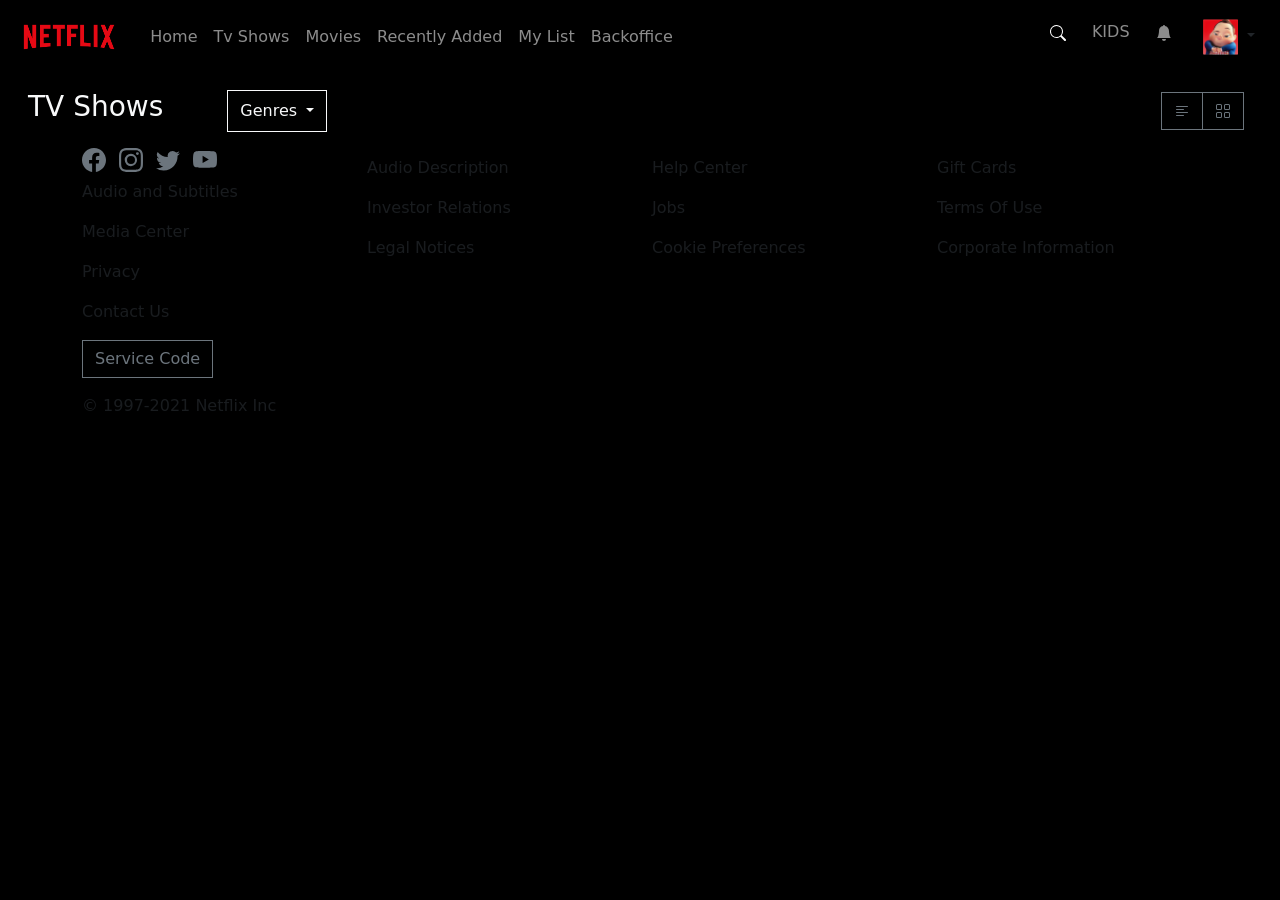
<file: index.html>
<!DOCTYPE html>
<html lang="en">
  <head>
    <!-- Required meta tags -->
    <meta charset="utf-8" />
    <meta name="viewport" content="width=device-width, initial-scale=1" />

    <!-- Bootstrap CSS -->
    <link
      href="https://cdn.jsdelivr.net/npm/bootstrap@5.0.0-beta2/dist/css/bootstrap.min.css"
      rel="stylesheet"
      integrity="sha384-BmbxuPwQa2lc/FVzBcNJ7UAyJxM6wuqIj61tLrc4wSX0szH/Ev+nYRRuWlolflfl"
      crossorigin="anonymous"
    />
    <link href="css/styles.css" rel="stylesheet" />
    <title>Netflix</title>
  </head>

  <body>
    <nav class="navbar navbar-expand-lg navbar-dark">
      <div class="container-fluid">
        <a class="navbar-brand" href="./index.html">
          <img src="./assets/netflix_logo.png" id="logo" />
        </a>
        <button
          class="navbar-toggler"
          type="button"
          data-bs-toggle="collapse"
          data-bs-target="#navbarSupportedContent"
          aria-controls="navbarSupportedContent"
          aria-expanded="false"
          aria-label="Toggle navigation"
        >
          <span class="navbar-toggler-icon"></span>
        </button>
        <div class="collapse navbar-collapse" id="navbarSupportedContent">
          <ul class="navbar-nav me-auto mb-2 mb-lg-0">
            <li class="nav-item">
              <a class="nav-link" href="./index.html">Home</a>
            </li>
            <li class="nav-item">
              <a class="nav-link" href="#">Tv Shows</a>
            </li>
            <li class="nav-item">
              <a class="nav-link" href="#">Movies</a>
            </li>
            <li class="nav-item">
              <a class="nav-link" href="#">Recently Added</a>
            </li>
            <li class="nav-item">
              <a class="nav-link" href="#">My List</a>
            </li>
            <li class="nav-item">
              <a class="nav-link" href="./backoffice.html">Backoffice</a>
            </li>
          </ul>

          <ul class="navbar-nav">
            <li class="nav-item">
              <a class="nav-link active" aria-current="page" href="#">
                <svg
                  xmlns="http://www.w3.org/2000/svg"
                  width="16"
                  height="16"
                  fill="currentColor"
                  class="bi bi-search icon"
                  viewbox="0 0 16 16"
                >
                  <path
                    d="M11.742 10.344a6.5 6.5 0 1 0-1.397 1.398h-.001c.03.04.062.078.098.115l3.85 3.85a1 1 0 0 0 1.415-1.414l-3.85-3.85a1.007 1.007 0 0 0-.115-.1zM12 6.5a5.5 5.5 0 1 1-11 0 5.5 5.5 0 0 1 11 0z"
                  />
                </svg>
              </a>
            </li>
            <li class="nav-item">
              <a class="nav-link" href="#">KIDS</a>
            </li>
            <li class="nav-item">
              <a class="nav-link" href="#">
                <svg
                  xmlns="http://www.w3.org/2000/svg"
                  width="16"
                  height="16"
                  fill="currentColor"
                  class="bi bi-bell-fill icon"
                  viewbox="0 0 16 16"
                >
                  <path
                    d="M8 16a2 2 0 0 0 2-2H6a2 2 0 0 0 2 2zm.995-14.901a1 1 0 1 0-1.99 0A5.002 5.002 0 0 0 3 6c0 1.098-.5 6-2 7h14c-1.5-1-2-5.902-2-7 0-2.42-1.72-4.44-4.005-4.901z"
                  />
                </svg>
              </a>
            </li>

            <li class="nav-item">
              <!-- Example single danger button -->
              <div class="btn-group">
                <button
                  type="button"
                  class="btn dropdown-toggle"
                  data-bs-toggle="dropdown"
                  aria-expanded="false"
                >
                  <img src="./assets/avatar.png" id="avatar" />
                </button>
                <ul class="dropdown-menu dropdown-menu-dark">
                  <li>
                    <a
                      class="dropdown-item"
                      href="http://ubeytdemir.me/netflix-ui/profile.html"
                    >
                      <div class="d-flex align-items-center">
                        <img src="./assets/avatar.png" id="avatar-small" />
                        Ubeyt
                      </div>
                    </a>
                  </li>
                  <li>
                    <a
                      class="dropdown-item"
                      href="http://ubeytdemir.me/netflix-ui/profile.html"
                      >Manage Profiles</a
                    >
                  </li>
                  <li>
                    <a
                      class="dropdown-item"
                      href="http://ubeytdemir.me/netflix-ui/accounts.html"
                      >Account</a
                    >
                  </li>
                  <li><a class="dropdown-item" href="#">Help Center</a></li>
                  <li>
                    <hr class="dropdown-divider" />
                  </li>
                  <li><a class="dropdown-item" href="#">Signout Netflix</a></li>
                </ul>
              </div>
            </li>
          </ul>
        </div>
      </div>
    </nav>
    <div class="container-fluid">
      <div class="genre-details">
        <div class="d-flex">
          <h3 class="text-light">TV Shows</h3>
          <button class="btn btn-outline-light dropdown-toggle genre-button">
            Genres
          </button>
        </div>
        <div>
          <div class="btn-group me-2" role="group" aria-label="First group">
            <button type="button" class="btn btn-outline-secondary">
              <svg
                xmlns="http://www.w3.org/2000/svg"
                width="16"
                height="16"
                fill="currentColor"
                class="bi bi-text-left"
                viewbox="0 0 16 16"
              >
                <path
                  fill-rule="evenodd"
                  d="M2 12.5a.5.5 0 0 1 .5-.5h7a.5.5 0 0 1 0 1h-7a.5.5 0 0 1-.5-.5zm0-3a.5.5 0 0 1 .5-.5h11a.5.5 0 0 1 0 1h-11a.5.5 0 0 1-.5-.5zm0-3a.5.5 0 0 1 .5-.5h7a.5.5 0 0 1 0 1h-7a.5.5 0 0 1-.5-.5zm0-3a.5.5 0 0 1 .5-.5h11a.5.5 0 0 1 0 1h-11a.5.5 0 0 1-.5-.5z"
                />
              </svg>
            </button>
            <button type="button" class="btn btn-outline-secondary">
              <svg
                xmlns="http://www.w3.org/2000/svg"
                width="16"
                height="16"
                fill="currentColor"
                class="bi bi-grid"
                viewbox="0 0 16 16"
              >
                <path
                  d="M1 2.5A1.5 1.5 0 0 1 2.5 1h3A1.5 1.5 0 0 1 7 2.5v3A1.5 1.5 0 0 1 5.5 7h-3A1.5 1.5 0 0 1 1 5.5v-3zM2.5 2a.5.5 0 0 0-.5.5v3a.5.5 0 0 0 .5.5h3a.5.5 0 0 0 .5-.5v-3a.5.5 0 0 0-.5-.5h-3zm6.5.5A1.5 1.5 0 0 1 10.5 1h3A1.5 1.5 0 0 1 15 2.5v3A1.5 1.5 0 0 1 13.5 7h-3A1.5 1.5 0 0 1 9 5.5v-3zm1.5-.5a.5.5 0 0 0-.5.5v3a.5.5 0 0 0 .5.5h3a.5.5 0 0 0 .5-.5v-3a.5.5 0 0 0-.5-.5h-3zM1 10.5A1.5 1.5 0 0 1 2.5 9h3A1.5 1.5 0 0 1 7 10.5v3A1.5 1.5 0 0 1 5.5 15h-3A1.5 1.5 0 0 1 1 13.5v-3zm1.5-.5a.5.5 0 0 0-.5.5v3a.5.5 0 0 0 .5.5h3a.5.5 0 0 0 .5-.5v-3a.5.5 0 0 0-.5-.5h-3zm6.5.5A1.5 1.5 0 0 1 10.5 9h3a1.5 1.5 0 0 1 1.5 1.5v3a1.5 1.5 0 0 1-1.5 1.5h-3A1.5 1.5 0 0 1 9 13.5v-3zm1.5-.5a.5.5 0 0 0-.5.5v3a.5.5 0 0 0 .5.5h3a.5.5 0 0 0 .5-.5v-3a.5.5 0 0 0-.5-.5h-3z"
                />
              </svg>
            </button>
          </div>
        </div>
      </div>
      <div class="movies-container"></div>
    </div>
    <div class="container">
      <footer>
        <div class="row">
          <div class="col-md-3">
            <ul class="navbar-nav">
              <li class="nav-item">
                <svg
                  xmlns="http://www.w3.org/2000/svg"
                  width="24"
                  height="24"
                  fill="currentColor"
                  class="bi bi-facebook text-secondary me-2"
                  viewbox="0 0 16 16"
                >
                  <path
                    d="M16 8.049c0-4.446-3.582-8.05-8-8.05C3.58 0-.002 3.603-.002 8.05c0 4.017 2.926 7.347 6.75 7.951v-5.625h-2.03V8.05H6.75V6.275c0-2.017 1.195-3.131 3.022-3.131.876 0 1.791.157 1.791.157v1.98h-1.009c-.993 0-1.303.621-1.303 1.258v1.51h2.218l-.354 2.326H9.25V16c3.824-.604 6.75-3.934 6.75-7.951z"
                  />
                </svg>
                <svg
                  xmlns="http://www.w3.org/2000/svg"
                  width="24"
                  height="24"
                  fill="currentColor"
                  class="bi bi-instagram text-secondary me-2"
                  viewbox="0 0 16 16"
                >
                  <path
                    d="M8 0C5.829 0 5.556.01 4.703.048 3.85.088 3.269.222 2.76.42a3.917 3.917 0 0 0-1.417.923A3.927 3.927 0 0 0 .42 2.76C.222 3.268.087 3.85.048 4.7.01 5.555 0 5.827 0 8.001c0 2.172.01 2.444.048 3.297.04.852.174 1.433.372 1.942.205.526.478.972.923 1.417.444.445.89.719 1.416.923.51.198 1.09.333 1.942.372C5.555 15.99 5.827 16 8 16s2.444-.01 3.298-.048c.851-.04 1.434-.174 1.943-.372a3.916 3.916 0 0 0 1.416-.923c.445-.445.718-.891.923-1.417.197-.509.332-1.09.372-1.942C15.99 10.445 16 10.173 16 8s-.01-2.445-.048-3.299c-.04-.851-.175-1.433-.372-1.941a3.926 3.926 0 0 0-.923-1.417A3.911 3.911 0 0 0 13.24.42c-.51-.198-1.092-.333-1.943-.372C10.443.01 10.172 0 7.998 0h.003zm-.717 1.442h.718c2.136 0 2.389.007 3.232.046.78.035 1.204.166 1.486.275.373.145.64.319.92.599.28.28.453.546.598.92.11.281.24.705.275 1.485.039.843.047 1.096.047 3.231s-.008 2.389-.047 3.232c-.035.78-.166 1.203-.275 1.485a2.47 2.47 0 0 1-.599.919c-.28.28-.546.453-.92.598-.28.11-.704.24-1.485.276-.843.038-1.096.047-3.232.047s-2.39-.009-3.233-.047c-.78-.036-1.203-.166-1.485-.276a2.478 2.478 0 0 1-.92-.598 2.48 2.48 0 0 1-.6-.92c-.109-.281-.24-.705-.275-1.485-.038-.843-.046-1.096-.046-3.233 0-2.136.008-2.388.046-3.231.036-.78.166-1.204.276-1.486.145-.373.319-.64.599-.92.28-.28.546-.453.92-.598.282-.11.705-.24 1.485-.276.738-.034 1.024-.044 2.515-.045v.002zm4.988 1.328a.96.96 0 1 0 0 1.92.96.96 0 0 0 0-1.92zm-4.27 1.122a4.109 4.109 0 1 0 0 8.217 4.109 4.109 0 0 0 0-8.217zm0 1.441a2.667 2.667 0 1 1 0 5.334 2.667 2.667 0 0 1 0-5.334z"
                  />
                </svg>
                <svg
                  xmlns="http://www.w3.org/2000/svg"
                  width="24"
                  height="24"
                  fill="currentColor"
                  class="bi bi-twitter text-secondary me-2"
                  viewbox="0 0 16 16"
                >
                  <path
                    d="M5.026 15c6.038 0 9.341-5.003 9.341-9.334 0-.14 0-.282-.006-.422A6.685 6.685 0 0 0 16 3.542a6.658 6.658 0 0 1-1.889.518 3.301 3.301 0 0 0 1.447-1.817 6.533 6.533 0 0 1-2.087.793A3.286 3.286 0 0 0 7.875 6.03a9.325 9.325 0 0 1-6.767-3.429 3.289 3.289 0 0 0 1.018 4.382A3.323 3.323 0 0 1 .64 6.575v.045a3.288 3.288 0 0 0 2.632 3.218 3.203 3.203 0 0 1-.865.115 3.23 3.23 0 0 1-.614-.057 3.283 3.283 0 0 0 3.067 2.277A6.588 6.588 0 0 1 .78 13.58a6.32 6.32 0 0 1-.78-.045A9.344 9.344 0 0 0 5.026 15z"
                  />
                </svg>
                <svg
                  xmlns="http://www.w3.org/2000/svg"
                  width="24"
                  height="24"
                  fill="currentColor"
                  class="bi bi-youtube text-secondary me-2"
                  viewbox="0 0 16 16"
                >
                  <path
                    d="M8.051 1.999h.089c.822.003 4.987.033 6.11.335a2.01 2.01 0 0 1 1.415 1.42c.101.38.172.883.22 1.402l.01.104.022.26.008.104c.065.914.073 1.77.074 1.957v.075c-.001.194-.01 1.108-.082 2.06l-.008.105-.009.104c-.05.572-.124 1.14-.235 1.558a2.007 2.007 0 0 1-1.415 1.42c-1.16.312-5.569.334-6.18.335h-.142c-.309 0-1.587-.006-2.927-.052l-.17-.006-.087-.004-.171-.007-.171-.007c-1.11-.049-2.167-.128-2.654-.26a2.007 2.007 0 0 1-1.415-1.419c-.111-.417-.185-.986-.235-1.558L.09 9.82l-.008-.104A31.4 31.4 0 0 1 0 7.68v-.122C.002 7.343.01 6.6.064 5.78l.007-.103.003-.052.008-.104.022-.26.01-.104c.048-.519.119-1.023.22-1.402a2.007 2.007 0 0 1 1.415-1.42c.487-.13 1.544-.21 2.654-.26l.17-.007.172-.006.086-.003.171-.007A99.788 99.788 0 0 1 7.858 2h.193zM6.4 5.209v4.818l4.157-2.408L6.4 5.209z"
                  />
                </svg>
              </li>
              <li class="nav-item">
                <a class="nav-link text-muted">Audio and Subtitles</a>
              </li>
              <li class="nav-item">
                <a class="nav-link text-muted">Media Center</a>
              </li>
              <li class="nav-item">
                <a class="nav-link text-muted">Privacy</a>
              </li>
              <li class="nav-item">
                <a class="nav-link text-muted">Contact Us</a>
              </li>
              <li class="nav-item mt-2">
                <button class="btn btn-outline-secondary">Service Code</button>
              </li>
              <li class="nav-item mt-2">
                <a class="nav-link text-muted">© 1997-2021 Netflix Inc</a>
              </li>
            </ul>
          </div>
          <div class="col-md-3">
            <ul class="navbar-nav">
              <li class="nav-item">
                <a class="nav-link text-muted">Audio Description</a>
              </li>
              <li class="nav-item">
                <a class="nav-link text-muted">Investor Relations</a>
              </li>
              <li class="nav-item">
                <a class="nav-link text-muted">Legal Notices</a>
              </li>
            </ul>
          </div>
          <div class="col-md-3">
            <ul class="navbar-nav">
              <li class="nav-item">
                <a class="nav-link text-muted">Help Center</a>
              </li>
              <li class="nav-item">
                <a class="nav-link text-muted">Jobs</a>
              </li>
              <li class="nav-item">
                <a class="nav-link text-muted">Cookie Preferences</a>
              </li>
            </ul>
          </div>
          <div class="col-md-3">
            <ul class="navbar-nav">
              <li class="nav-item">
                <a class="nav-link text-muted">Gift Cards</a>
              </li>
              <li class="nav-item">
                <a class="nav-link text-muted">Terms Of Use</a>
              </li>
              <li class="nav-item">
                <a class="nav-link text-muted">Corporate Information</a>
              </li>
            </ul>
          </div>
        </div>
      </footer>
    </div>
    <script
      src="https://cdn.jsdelivr.net/npm/bootstrap@5.0.0-beta2/dist/js/bootstrap.bundle.min.js"
      integrity="sha384-b5kHyXgcpbZJO/tY9Ul7kGkf1S0CWuKcCD38l8YkeH8z8QjE0GmW1gYU5S9FOnJ0"
      crossorigin="anonymous"
    ></script>
    <script src="js/script.js"></script>
  </body>
</html>
</file>
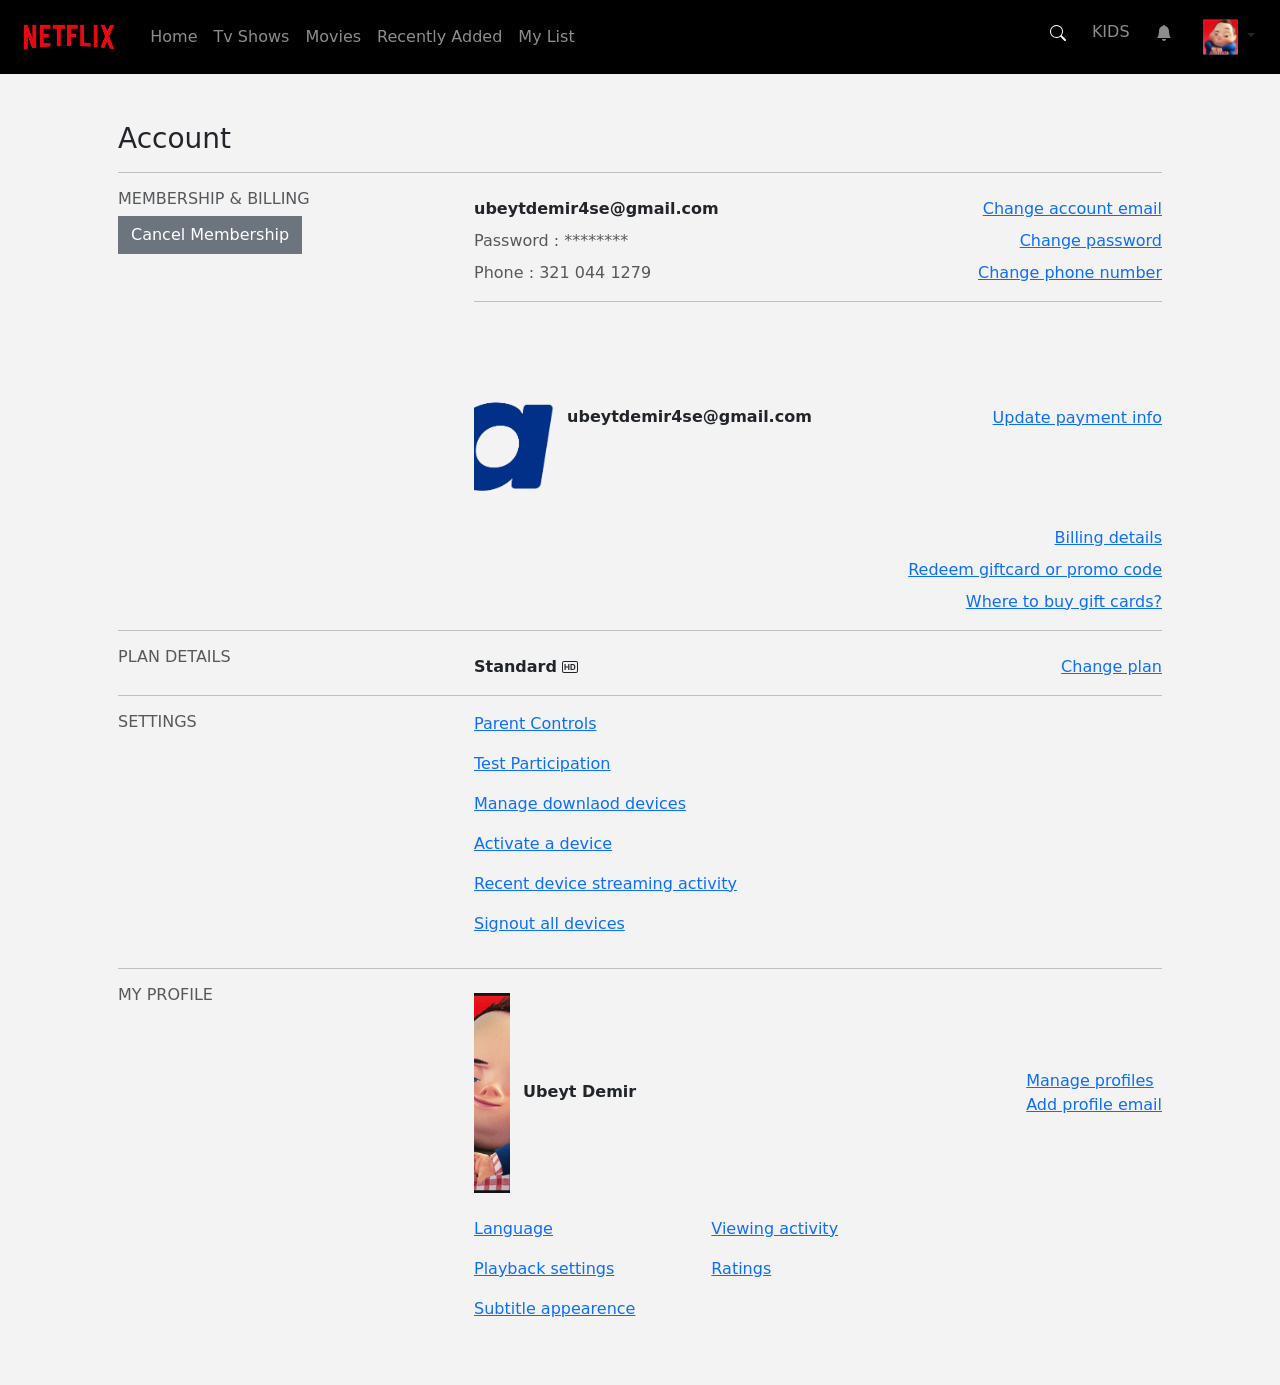
<file: accounts.html>
<!doctype html>
<html lang="en">

<head>
    <!-- Required meta tags -->
    <meta charset="utf-8">
    <meta name="viewport" content="width=device-width, initial-scale=1">

    <!-- Bootstrap CSS -->
    <link href="https://cdn.jsdelivr.net/npm/bootstrap@5.0.0-beta2/dist/css/bootstrap.min.css" rel="stylesheet"
        integrity="sha384-BmbxuPwQa2lc/FVzBcNJ7UAyJxM6wuqIj61tLrc4wSX0szH/Ev+nYRRuWlolflfl" crossorigin="anonymous">
    <link href="css/styles.css" rel="stylesheet">
    <title>Netflix</title>
</head>

<body>
    <nav class="navbar navbar-expand-lg navbar-dark">
        <div class="container-fluid">
            <a class="navbar-brand" href="http://ubeytdemir.me/netflix-ui">
                <img src="./assets/netflix_logo.png" id="logo">
            </a>
            <button class="navbar-toggler" type="button" data-bs-toggle="collapse"
                data-bs-target="#navbarSupportedContent" aria-controls="navbarSupportedContent" aria-expanded="false"
                aria-label="Toggle navigation">
                <span class="navbar-toggler-icon"></span>
            </button>
            <div class="collapse navbar-collapse" id="navbarSupportedContent">
                <ul class="navbar-nav me-auto mb-2 mb-lg-0">
                   
                    <li class="nav-item">
                        <a class="nav-link" href="http://ubeytdemir.me/netflix-ui">Home</a>
                    </li>
                    <li class="nav-item">
                        <a class="nav-link" href="#">Tv Shows</a>
                    </li>
                    <li class="nav-item">
                        <a class="nav-link" href="#">Movies</a>
                    </li>
                    <li class="nav-item">
                        <a class="nav-link" href="#">Recently Added</a>
                    </li>
                    <li class="nav-item">
                        <a class="nav-link" href="#">My List</a>
                    </li>
                </ul>

                <ul class="navbar-nav">
                    <li class="nav-item">
                        <a class="nav-link active" aria-current="page" href="#">
                            <svg xmlns="http://www.w3.org/2000/svg" width="16" height="16" fill="currentColor"
                                class="bi bi-search icon" viewBox="0 0 16 16">
                                <path
                                    d="M11.742 10.344a6.5 6.5 0 1 0-1.397 1.398h-.001c.03.04.062.078.098.115l3.85 3.85a1 1 0 0 0 1.415-1.414l-3.85-3.85a1.007 1.007 0 0 0-.115-.1zM12 6.5a5.5 5.5 0 1 1-11 0 5.5 5.5 0 0 1 11 0z" />
                            </svg>
                        </a>
                    </li>
                    <li class="nav-item">
                        <a class="nav-link" href="#">KIDS</a>
                    </li>
                    <li class="nav-item">
                        <a class="nav-link" href="#">
                            <svg xmlns="http://www.w3.org/2000/svg" width="16" height="16" fill="currentColor"
                                class="bi bi-bell-fill icon" viewBox="0 0 16 16">
                                <path
                                    d="M8 16a2 2 0 0 0 2-2H6a2 2 0 0 0 2 2zm.995-14.901a1 1 0 1 0-1.99 0A5.002 5.002 0 0 0 3 6c0 1.098-.5 6-2 7h14c-1.5-1-2-5.902-2-7 0-2.42-1.72-4.44-4.005-4.901z" />
                            </svg>
                        </a>
                    </li>

                    <li class="nav-item">
                        <!-- Example single danger button -->
                        <div class="btn-group">
                            <button type="button" class="btn dropdown-toggle" data-bs-toggle="dropdown"
                                aria-expanded="false">
                                <img src="./assets/avatar.png" id="avatar">
                            </button>
                            <ul class="dropdown-menu dropdown-menu-dark">
                                <li><a class="dropdown-item" href="http://ubeytdemir.me/netflix-ui/profile.html">
                                        <div class="d-flex align-items-center">
                                            <img src="./assets/avatar.png" id="avatar-small">
                                            Ubeyt
                                        </div>
                                    </a></li>
                                <li><a class="dropdown-item" href="http://ubeytdemir.me/netflix-ui/profile.html">Manage Profiles</a></li>
                                <li><a class="dropdown-item" href="http://ubeytdemir.me/netflix-ui/accounts.html">Account</a></li>
                                <li><a class="dropdown-item" href="#">Help Center</a></li>
                                <li>
                                    <hr class="dropdown-divider">
                                </li>
                                <li><a class="dropdown-item" href="#">Signout Netflix</a></li>
                            </ul>
                        </div>
                    </li>

                </ul>

            </div>
        </div>
    </nav>
    <div class="account-page">
        <div class="container p-5">
            <h3>Account</h3>
            <hr>
           
            <div class="row">
                <div class="col-md-4">
                    <h6 class="text-muted">MEMBERSHIP & BILLING</h6>
                    <button class="btn btn-secondary">Cancel Membership</button>
                </div>
                <div class="col-md-8">
                    <div class="d-flex align-items-center justify-content-between mt-2">
                        <strong>ubeytdemir4se@gmail.com</strong>
                        <a class="text-primary">Change account email</a>
                    </div>
                    <div class="d-flex align-items-center justify-content-between mt-2">
                        <span class="text-muted">Password : ********</span>
                        <a class="text-primary">Change password</a>
                    </div>
                    <div class="d-flex align-items-center justify-content-between mt-2">
                        <span class="text-muted">Phone : 321 044 1279</span>
                        <a class="text-primary">Change phone number</a>
                    </div>
                    <hr>
                 
                    <div class="d-flex align-items-center justify-content-between mt-2">
                        <span>
                            <img src="./assets/paypal_logo.png" width="80px">
                            <strong class="ms-2">ubeytdemir4se@gmail.com</strong>
                        </span>
                        <a class="text-primary">Update payment info</a>

                    </div>
                    <div class="d-flex align-items-center justify-content-end mt-2">

                        <a class="text-primary">Billing details</a>
                    </div>
                    <div class="d-flex align-items-center justify-content-end mt-2">

                        <a class="text-primary">Redeem giftcard or promo code</a>
                    </div>
                    <div class="d-flex align-items-center justify-content-end mt-2">

                        <a class="text-primary">Where to buy gift cards?</a>
                    </div>
                </div>
            </div>
            <hr>
            <div class="row">
                <div class="col-md-4">
                    <h6 class="text-muted">PLAN DETAILS</h6>
                   
                </div>
                <div class="col-md-8">
                    <div class="d-flex align-items-center justify-content-between mt-2">
                        <span>
                            <strong>Standard</strong>
                            <svg xmlns="http://www.w3.org/2000/svg" width="16" height="16" fill="currentColor" class="bi bi-badge-hd" viewBox="0 0 16 16">
                                <path d="M7.396 11V5.001H6.209v2.44H3.687V5H2.5v6h1.187V8.43h2.522V11h1.187zM8.5 5.001V11h2.188c1.811 0 2.685-1.107 2.685-3.015 0-1.894-.86-2.984-2.684-2.984H8.5zm1.187.967h.843c1.112 0 1.622.686 1.622 2.04 0 1.353-.505 2.02-1.622 2.02h-.843v-4.06z"/>
                                <path d="M14 3a1 1 0 0 1 1 1v8a1 1 0 0 1-1 1H2a1 1 0 0 1-1-1V4a1 1 0 0 1 1-1h12zM2 2a2 2 0 0 0-2 2v8a2 2 0 0 0 2 2h12a2 2 0 0 0 2-2V4a2 2 0 0 0-2-2H2z"/>
                              </svg>
                        </span>
                        <a class="text-primary">Change plan</a>
                    </div>
                    
                </div>
            </div> 
            <hr>
            <div class="row">
                <div class="col-md-4">
                    <h6 class="text-muted">SETTINGS</h6>
                   
                </div>
                <div class="col-md-8">
                   <p>
                    <a class="text-primary">Parent Controls</a>
                   </p>
                   <p>
                    <a class="text-primary">Test Participation</a>
                   </p>
                   <p>
                    <a class="text-primary">Manage downlaod devices</a>
                   </p>
                   <p>
                    <a class="text-primary">Activate a device</a>
                   </p>
                   <p>
                    <a class="text-primary">Recent device streaming activity</a>
                   </p>
                   <p>
                    <a class="text-primary">Signout all devices</a>
                   </p>
                </div>
            </div> 
            <hr>
            <div class="row">
                <div class="col-md-4">
                    <h6 class="text-muted">MY PROFILE</h6>
                   
                </div>
                <div class="col-md-8">
                    <div class="d-flex align-items-center justify-content-between mt-2">
                        <span>
                            <img src="./assets/avatar.png" width="36px">
                            <strong class="ms-2">Ubeyt Demir</strong>
                        </span>
                        <div class="d-flex flex-column">
                            <a class="text-primary">Manage profiles</a>
                            <a class="text-primary">Add profile email</a>
                        </div>
                        
                    </div>
                    <div class="row mt-4">
                        <div class="col-md-4">
                            <p>
                                <a class="text-primary">Language</a>
                               </p>
                               <p>
                                <a class="text-primary">Playback settings</a>
                               </p>
                               <p>
                                <a class="text-primary">Subtitle appearence</a>
                               </p>
                        </div>
                        <div class="col-md-4">
                            <p>
                                <a class="text-primary">Viewing activity</a>
                               </p>
                               <p>
                                <a class="text-primary">Ratings</a>
                               </p>
                              
                        </div>
                        <div class="col-md-4"></div>
                    </div>
                </div>
            </div> 
        </div>
    </div>

    <script src="https://cdn.jsdelivr.net/npm/bootstrap@5.0.0-beta2/dist/js/bootstrap.bundle.min.js"
        integrity="sha384-b5kHyXgcpbZJO/tY9Ul7kGkf1S0CWuKcCD38l8YkeH8z8QjE0GmW1gYU5S9FOnJ0"
        crossorigin="anonymous"></script>
    <script src="js/script.js"></script>
</body>

</html>
</file>
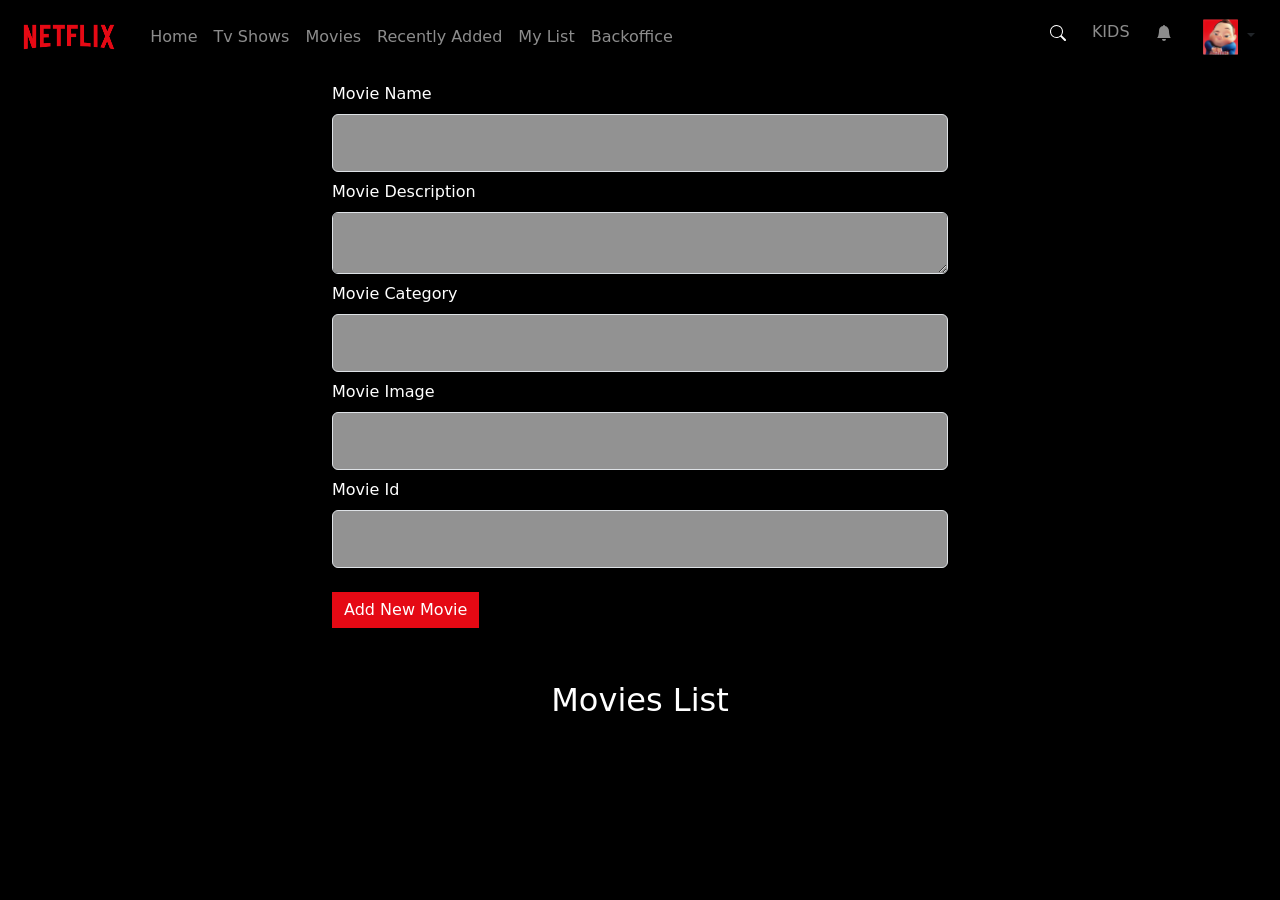
<file: backoffice.html>
<!DOCTYPE html>
<html lang="en">
  <head>
    <!-- Required meta tags -->
    <meta charset="utf-8" />
    <meta name="viewport" content="width=device-width, initial-scale=1" />

    <!-- Bootstrap CSS -->
    <link
      href="https://cdn.jsdelivr.net/npm/bootstrap@5.0.0-beta2/dist/css/bootstrap.min.css"
      rel="stylesheet"
      integrity="sha384-BmbxuPwQa2lc/FVzBcNJ7UAyJxM6wuqIj61tLrc4wSX0szH/Ev+nYRRuWlolflfl"
      crossorigin="anonymous"
    />
    <link href="css/styles.css" rel="stylesheet" />
    <title>Netflix</title>
    <style>
      .btn-primary {
        background-color: #e50914;
        border: none;
      }
      ul {
        list-style-type: none;
      }

      .movies-li {
        color: white;
        background-color: #929292;
        border-radius: 5px;
        padding-left: 5px;
        display: flex;
        justify-content: space-between;
        align-items: center;
      }
    </style>
  </head>
  <body>
    <nav class="navbar navbar-expand-lg navbar-dark">
      <div id="top" class="container-fluid">
        <a class="navbar-brand" href="./index.html">
          <img src="./assets/netflix_logo.png" id="logo" />
        </a>
        <button
          class="navbar-toggler"
          type="button"
          data-bs-toggle="collapse"
          data-bs-target="#navbarSupportedContent"
          aria-controls="navbarSupportedContent"
          aria-expanded="false"
          aria-label="Toggle navigation"
        >
          <span class="navbar-toggler-icon"></span>
        </button>
        <div class="collapse navbar-collapse" id="navbarSupportedContent">
          <ul class="navbar-nav me-auto mb-2 mb-lg-0">
            <li class="nav-item">
              <a class="nav-link" href="./index.html">Home</a>
            </li>
            <li class="nav-item">
              <a class="nav-link" href="#">Tv Shows</a>
            </li>
            <li class="nav-item">
              <a class="nav-link" href="#">Movies</a>
            </li>
            <li class="nav-item">
              <a class="nav-link" href="#">Recently Added</a>
            </li>
            <li class="nav-item">
              <a class="nav-link" href="#">My List</a>
            </li>
            <li class="nav-item">
              <a class="nav-link" href="./backoffice.html">Backoffice</a>
            </li>
          </ul>

          <ul class="navbar-nav">
            <li class="nav-item">
              <a class="nav-link active" aria-current="page" href="#">
                <svg
                  xmlns="http://www.w3.org/2000/svg"
                  width="16"
                  height="16"
                  fill="currentColor"
                  class="bi bi-search icon"
                  viewbox="0 0 16 16"
                >
                  <path
                    d="M11.742 10.344a6.5 6.5 0 1 0-1.397 1.398h-.001c.03.04.062.078.098.115l3.85 3.85a1 1 0 0 0 1.415-1.414l-3.85-3.85a1.007 1.007 0 0 0-.115-.1zM12 6.5a5.5 5.5 0 1 1-11 0 5.5 5.5 0 0 1 11 0z"
                  />
                </svg>
              </a>
            </li>
            <li class="nav-item">
              <a class="nav-link" href="#">KIDS</a>
            </li>
            <li class="nav-item">
              <a class="nav-link" href="#">
                <svg
                  xmlns="http://www.w3.org/2000/svg"
                  width="16"
                  height="16"
                  fill="currentColor"
                  class="bi bi-bell-fill icon"
                  viewbox="0 0 16 16"
                >
                  <path
                    d="M8 16a2 2 0 0 0 2-2H6a2 2 0 0 0 2 2zm.995-14.901a1 1 0 1 0-1.99 0A5.002 5.002 0 0 0 3 6c0 1.098-.5 6-2 7h14c-1.5-1-2-5.902-2-7 0-2.42-1.72-4.44-4.005-4.901z"
                  />
                </svg>
              </a>
            </li>

            <li class="nav-item">
              <!-- Example single danger button -->
              <div class="btn-group">
                <button
                  type="button"
                  class="btn dropdown-toggle"
                  data-bs-toggle="dropdown"
                  aria-expanded="false"
                >
                  <img src="./assets/avatar.png" id="avatar" />
                </button>
                <ul class="dropdown-menu dropdown-menu-dark">
                  <li>
                    <a
                      class="dropdown-item"
                      href="http://ubeytdemir.me/netflix-ui/profile.html"
                    >
                      <div class="d-flex align-items-center">
                        <img src="./assets/avatar.png" id="avatar-small" />
                        Ubeyt
                      </div>
                    </a>
                  </li>
                  <li>
                    <a
                      class="dropdown-item"
                      href="http://ubeytdemir.me/netflix-ui/profile.html"
                      >Manage Profiles</a
                    >
                  </li>
                  <li>
                    <a
                      class="dropdown-item"
                      href="http://ubeytdemir.me/netflix-ui/accounts.html"
                      >Account</a
                    >
                  </li>
                  <li><a class="dropdown-item" href="#">Help Center</a></li>
                  <li>
                    <hr class="dropdown-divider" />
                  </li>
                  <li><a class="dropdown-item" href="#">Signout Netflix</a></li>
                </ul>
              </div>
            </li>
          </ul>
        </div>
      </div>
    </nav>
    <div class="container-fluid">
      <div class="row justify-content-center">
        <div class="col-6">
          <form onsubmit="handleSubmit(event)">
            <div class="form-group mt-2">
              <label class="text-white mb-2" for="movie-name">Movie Name</label>
              <input type="text" class="form-control" id="movie-name" />
            </div>
            <div class="form-group mt-2">
              <label class="text-white mb-2" for="movie-description"
                >Movie Description</label
              >
              <textarea
                type="text"
                class="form-control"
                id="movie-description"
                style="background-color: #929292"
                ;
              ></textarea>
            </div>
            <div class="form-group mt-2">
              <label class="text-white mb-2" for="movie-category"
                >Movie Category</label
              >
              <input type="text" class="form-control" id="movie-category" />
            </div>
            <div class="form-group mt-2">
              <label class="text-white mb-2" for="movie-image"
                >Movie Image</label
              >
              <input type="text" class="form-control" id="movie-image" />
            </div>
            <div class="form-group mt-2">
              <label class="text-white mb-2" for="movie-id">Movie Id</label>
              <input type="text" class="form-control" id="movie-id" />
            </div>
          </form>
          <button
            type="submit"
            id="add-order-button"
            class="btn btn-primary mt-4 add-button"
          >
            <span
              class="spinner-border spinner-border-sm d-none"
              role="status"
              aria-hidden="true"
            ></span>
            Add New Movie
          </button>
          <button class="btn btn-success d-none">Edit Movie</button>
        </div>
      </div>
    </div>
    <div class="row justify-content-center">
      <div class="col-6">
        <div class="movies-container">
          <div
            class="text-white m-5"
            style="font-size: 32px; text-align: center"
          >
            Movies List
          </div>
        </div>
      </div>
    </div>
    <script
      src="https://cdn.jsdelivr.net/npm/bootstrap@5.0.0-beta2/dist/js/bootstrap.bundle.min.js"
      integrity="sha384-b5kHyXgcpbZJO/tY9Ul7kGkf1S0CWuKcCD38l8YkeH8z8QjE0GmW1gYU5S9FOnJ0"
      crossorigin="anonymous"
    ></script>
    <script src="js/backoffice.js"></script>
  </body>
</html>
</file>
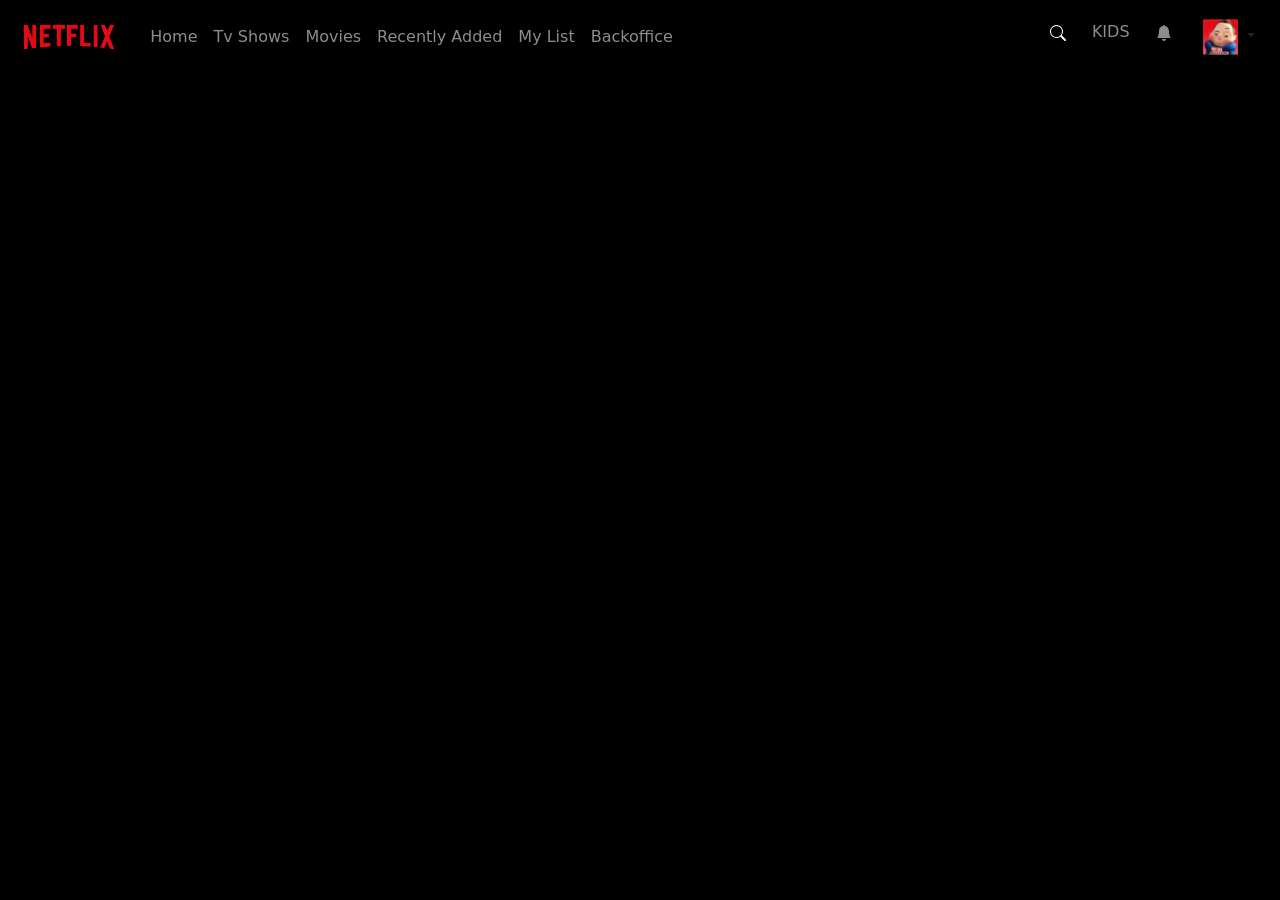
<file: details.html>
<!DOCTYPE html>
<html lang="en">
  <head>
    <meta charset="UTF-8" />
    <meta http-equiv="X-UA-Compatible" content="IE=edge" />
    <meta name="viewport" content="width=device-width, initial-scale=1.0" />
    <link
      href="https://cdn.jsdelivr.net/npm/bootstrap@5.0.0-beta2/dist/css/bootstrap.min.css"
      rel="stylesheet"
      integrity="sha384-BmbxuPwQa2lc/FVzBcNJ7UAyJxM6wuqIj61tLrc4wSX0szH/Ev+nYRRuWlolflfl"
      crossorigin="anonymous"
    />
    <link href="css/styles.css" rel="stylesheet" />
    <title>Netflix</title>
  </head>
  <body>
    <nav class="navbar navbar-expand-lg navbar-dark">
      <div id="top" class="container-fluid">
        <a class="navbar-brand" href="./index.html">
          <img src="./assets/netflix_logo.png" id="logo" />
        </a>
        <button
          class="navbar-toggler"
          type="button"
          data-bs-toggle="collapse"
          data-bs-target="#navbarSupportedContent"
          aria-controls="navbarSupportedContent"
          aria-expanded="false"
          aria-label="Toggle navigation"
        >
          <span class="navbar-toggler-icon"></span>
        </button>
        <div class="collapse navbar-collapse" id="navbarSupportedContent">
          <ul class="navbar-nav me-auto mb-2 mb-lg-0">
            <li class="nav-item">
              <a class="nav-link" href="./index.html">Home</a>
            </li>
            <li class="nav-item">
              <a class="nav-link" href="#">Tv Shows</a>
            </li>
            <li class="nav-item">
              <a class="nav-link" href="#">Movies</a>
            </li>
            <li class="nav-item">
              <a class="nav-link" href="#">Recently Added</a>
            </li>
            <li class="nav-item">
              <a class="nav-link" href="#">My List</a>
            </li>
            <li class="nav-item">
              <a class="nav-link" href="./backoffice.html">Backoffice</a>
            </li>
          </ul>

          <ul class="navbar-nav">
            <li class="nav-item">
              <a class="nav-link active" aria-current="page" href="#">
                <svg
                  xmlns="http://www.w3.org/2000/svg"
                  width="16"
                  height="16"
                  fill="currentColor"
                  class="bi bi-search icon"
                  viewbox="0 0 16 16"
                >
                  <path
                    d="M11.742 10.344a6.5 6.5 0 1 0-1.397 1.398h-.001c.03.04.062.078.098.115l3.85 3.85a1 1 0 0 0 1.415-1.414l-3.85-3.85a1.007 1.007 0 0 0-.115-.1zM12 6.5a5.5 5.5 0 1 1-11 0 5.5 5.5 0 0 1 11 0z"
                  />
                </svg>
              </a>
            </li>
            <li class="nav-item">
              <a class="nav-link" href="#">KIDS</a>
            </li>
            <li class="nav-item">
              <a class="nav-link" href="#">
                <svg
                  xmlns="http://www.w3.org/2000/svg"
                  width="16"
                  height="16"
                  fill="currentColor"
                  class="bi bi-bell-fill icon"
                  viewbox="0 0 16 16"
                >
                  <path
                    d="M8 16a2 2 0 0 0 2-2H6a2 2 0 0 0 2 2zm.995-14.901a1 1 0 1 0-1.99 0A5.002 5.002 0 0 0 3 6c0 1.098-.5 6-2 7h14c-1.5-1-2-5.902-2-7 0-2.42-1.72-4.44-4.005-4.901z"
                  />
                </svg>
              </a>
            </li>

            <li class="nav-item">
              <!-- Example single danger button -->
              <div class="btn-group">
                <button
                  type="button"
                  class="btn dropdown-toggle"
                  data-bs-toggle="dropdown"
                  aria-expanded="false"
                >
                  <img src="./assets/avatar.png" id="avatar" />
                </button>
                <ul class="dropdown-menu dropdown-menu-dark">
                  <li>
                    <a
                      class="dropdown-item"
                      href="http://ubeytdemir.me/netflix-ui/profile.html"
                    >
                      <div class="d-flex align-items-center">
                        <img src="./assets/avatar.png" id="avatar-small" />
                        Ubeyt
                      </div>
                    </a>
                  </li>
                  <li>
                    <a
                      class="dropdown-item"
                      href="http://ubeytdemir.me/netflix-ui/profile.html"
                      >Manage Profiles</a
                    >
                  </li>
                  <li>
                    <a
                      class="dropdown-item"
                      href="http://ubeytdemir.me/netflix-ui/accounts.html"
                      >Account</a
                    >
                  </li>
                  <li><a class="dropdown-item" href="#">Help Center</a></li>
                  <li>
                    <hr class="dropdown-divider" />
                  </li>
                  <li><a class="dropdown-item" href="#">Signout Netflix</a></li>
                </ul>
              </div>
            </li>
          </ul>
        </div>
      </div>
    </nav>
    <div class="container">
      <div class="row"></div>
    </div>
    <script
      src="https://cdn.jsdelivr.net/npm/bootstrap@5.0.0-beta2/dist/js/bootstrap.bundle.min.js"
      integrity="sha384-b5kHyXgcpbZJO/tY9Ul7kGkf1S0CWuKcCD38l8YkeH8z8QjE0GmW1gYU5S9FOnJ0"
      crossorigin="anonymous"
    ></script>
    <script src="js/details.js"></script>
  </body>
</html>
</file>
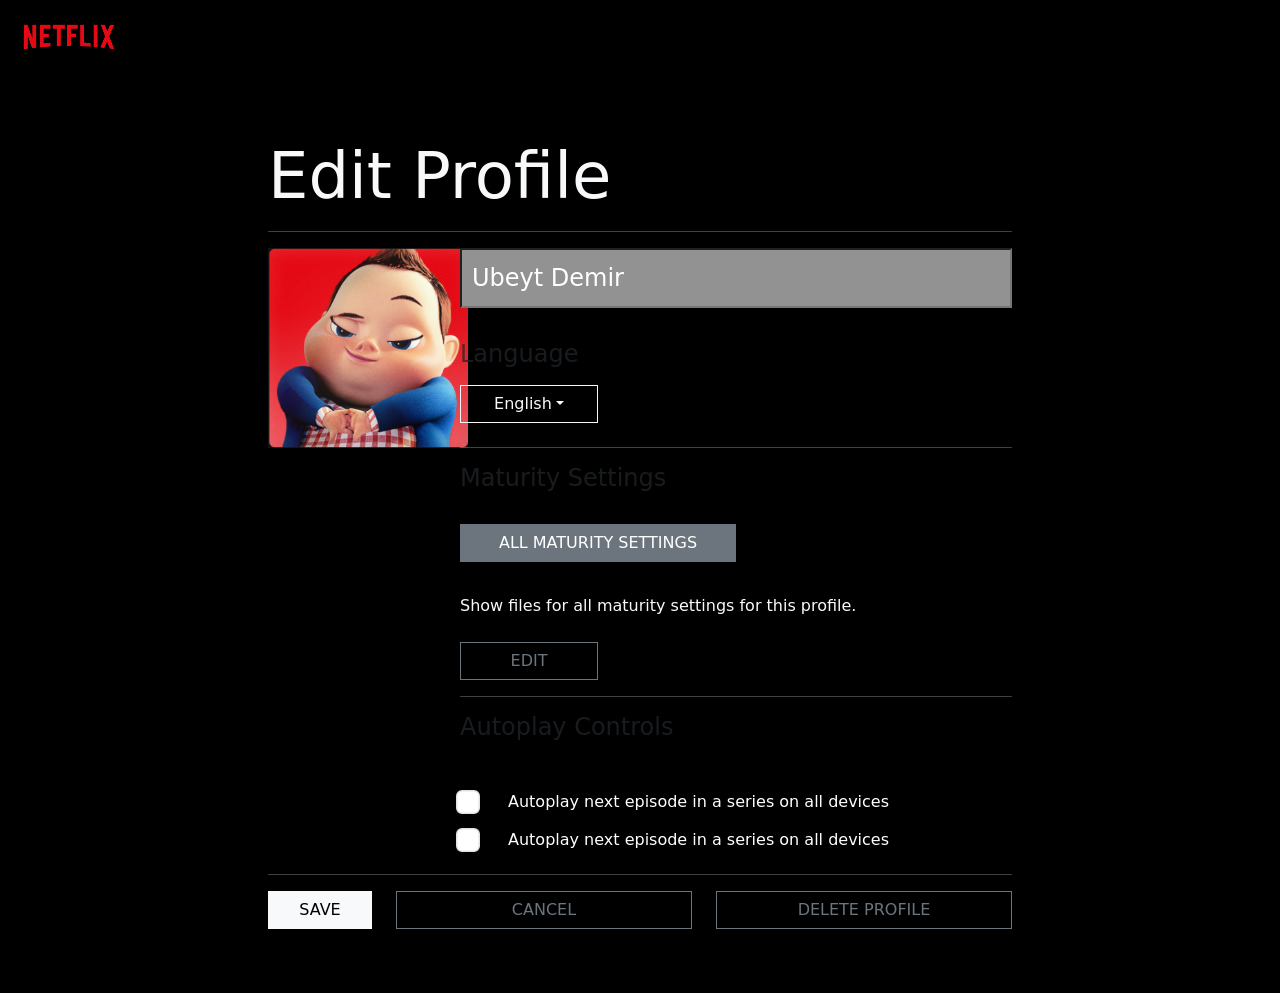
<file: profile.html>
<!doctype html>
<html lang="en">

<head>
    <!-- Required meta tags -->
    <meta charset="utf-8">
    <meta name="viewport" content="width=device-width, initial-scale=1">

    <!-- Bootstrap CSS -->
    <link href="https://cdn.jsdelivr.net/npm/bootstrap@5.0.0-beta2/dist/css/bootstrap.min.css" rel="stylesheet"
        integrity="sha384-BmbxuPwQa2lc/FVzBcNJ7UAyJxM6wuqIj61tLrc4wSX0szH/Ev+nYRRuWlolflfl" crossorigin="anonymous">
    <link href="css/styles.css" rel="stylesheet">
    <title>Netflix</title>
</head>

<body>
    <nav class="navbar navbar-expand-lg navbar-dark">
        <div class="container-fluid">
            <a class="navbar-brand" href="http://ubeytdemir.me/netflix-ui">
                <img src="./assets/netflix_logo.png" id="logo">
            </a>

        </div>
    </nav>
    <div class="profile-page">
        <div class="container">
            <h1 class="text-light profile-title">Edit Profile</h1>
            <hr>

            <div class="row">
                <div class="col-md-3 col-xs-12">
                    <img src="./assets/avatar.png" width="200px">
                    
                </div>
                <div class="col-md-9 col-xs-12">
                    <input value="Ubeyt Demir" type="text" class="netflix-input mb-2" />



                    <div class="d-flex flex-column mb-4 mt-4">
                        <h4 class="text-muted">Language</h4>
                        <button class="btn btn-outline-light mt-2 dropdown-toggle w-25">English</button>

                    </div>
                    <hr>
                    <div class="d-flex flex-column mt-2">

                        <h4 class="text-muted">Maturity Settings</h4>
                        <button class="btn btn-secondary mt-4 w-50 mb-4">ALL MATURITY SETTINGS</button>

                        <p class="text-light mt-2">Show files for all maturity settings for this profile.</p>

                        <button class="btn btn-outline-secondary mt-2  w-25">EDIT</button>

                    </div>

                    <hr>
                    <div class="mt-2">
                        <h4 class="text-muted">Autoplay Controls</h4>
                        <div class="row mt-5">
                            <div class="col-md-1">
                                <input class="form-check-input btn-secondary" type="checkbox">
                            </div>
                            <div class="col-md-11">Autoplay next episode in a series on all devices</div>

                        </div>
                        <div class="row mt-2">
                            <div class="col-md-1">
                                <input class="form-check-input btn-secondary" type="checkbox">
                            </div>
                            <div class="col-md-11">Autoplay next episode in a series on all devices</div>
                        </div>
                    </div>
                </div>
            </div>
            <hr>
            <div class="row">
                <div class="col-md-2">
                    <button class="btn btn-light w-100">SAVE</button>
                </div>
                <div class="col-md-5">
                    <button class="btn btn-outline-secondary w-100">CANCEL</button>

                </div>
                <div class="col-md-5">
                    <button class="btn btn-outline-secondary w-100">DELETE PROFILE</button>
                </div>
            </div>
        </div>
    </div>

    <script src="https://cdn.jsdelivr.net/npm/bootstrap@5.0.0-beta2/dist/js/bootstrap.bundle.min.js"
        integrity="sha384-b5kHyXgcpbZJO/tY9Ul7kGkf1S0CWuKcCD38l8YkeH8z8QjE0GmW1gYU5S9FOnJ0"
        crossorigin="anonymous"></script>
    <script src="js/script.js"></script>
</body>

</html>
</file>
<file: css/styles.css>
:root {
  --home-bg-color: #000;
  --account-bg-color: #f3f3f3;
  --text-color: #fff;
  --primary-color: #e40a13;
  --secondary-color: #929292;
}

body {
  background: var(--home-bg-color);
}

.btn {
  border-radius: 0;
}

#logo {
  height: 48px;
}

#avatar {
  height: 36px;
}
#avatar-small {
  height: 24px;
  margin-right: 10px;
}
.dropdown-menu {
  margin-left: -100px;
  background-color: var(--home-bg-color);
}

.icon {
  margin: 4px 10px;
}

.dropdown-menu a {
  font-size: 12px;
}

.genre-details {
  padding: 1em;
  display: flex;
  align-items: center;
  justify-content: space-between;
}

.genre-button {
  margin-left: 4em;
}

.movie-row {
  margin-top: 20px;
  margin-bottom: 50px;
}
.movie-cover {
  width: 99%;
  transition: 0.3s;
  opacity: 0.7;
}
.movie-cover:hover {
  opacity: 1;
  transition: 0.3s;
  cursor: pointer;
  transform: scale(1.05);
}

.carousel-control-next {
  margin-right: -5%;
}

.carousel-control-prev {
  margin-left: -5%;
}

.account-page {
  min-width: 100vw;
  min-height: 100vh;
  background-color: var(--account-bg-color);
}

.profile-page {
  padding: 5% 20%;
  color: #fff;
}

.profile-title {
  font-size: 64px;
}

.edit-icon {
  position: relative;
  left: 10%;
  top: -10%;
  background: black;
  padding: 10px;
  border-radius: 50%;
}

input[type="text"] {
  padding: 10px;
  background: var(--secondary-color);
  width: 100%;
  color: white;
  font-size: 24px;
  font-weight: 500;
}

input[type="text"]:focus {
  outline: none;
}

input[type="checkbox"] {
  transform: scale(1.5);
  margin-bottom: 10px;
}

img {
  height: 200px;
  object-fit: cover;
}
</file>
